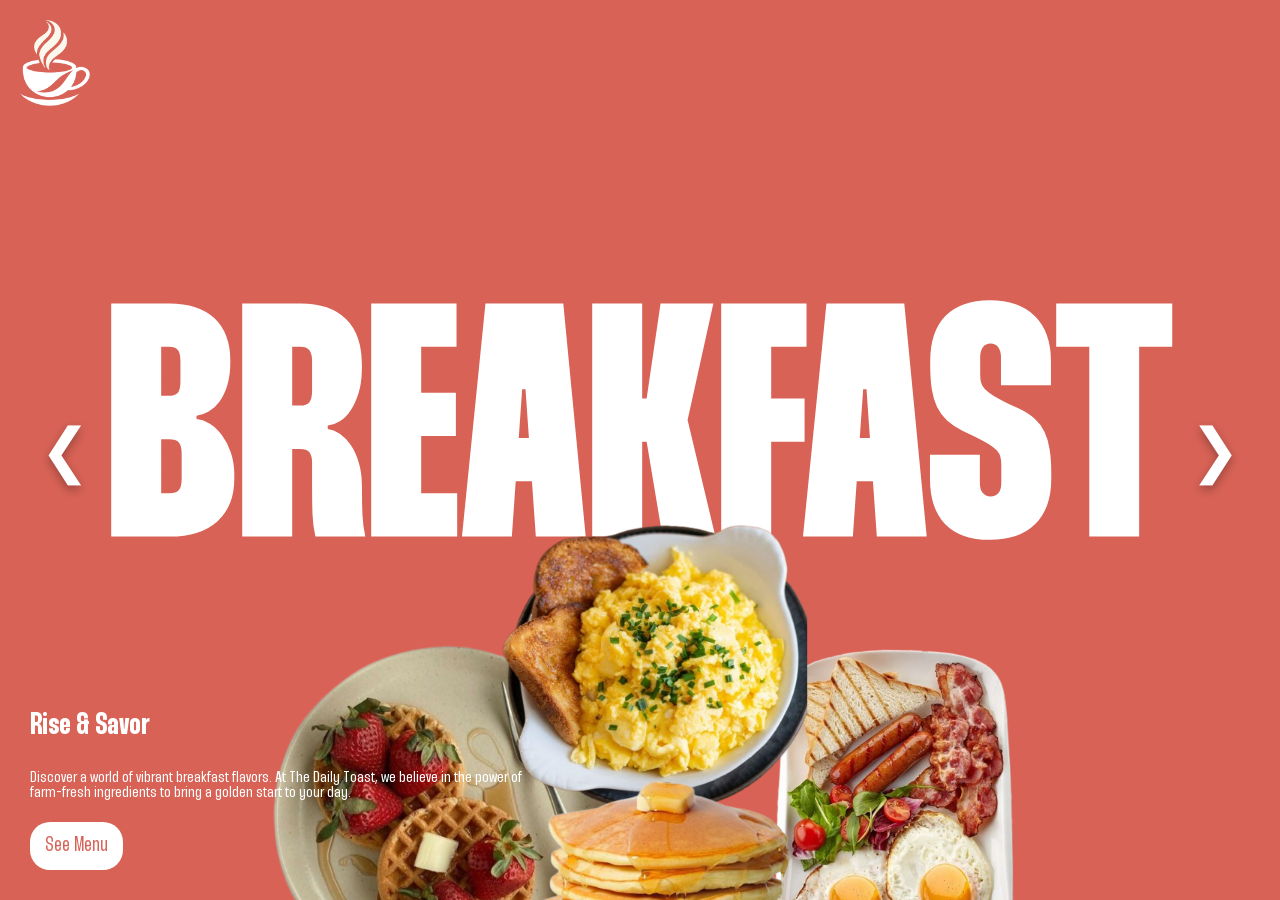
<file: index.html>
<!DOCTYPE html>
<html lang="en">
<head>
    <meta charset="UTF-8">
    <meta name="viewport" content="width=device-width, initial-scale=1.0">
    <title>Document</title>
    <link rel="stylesheet" href="style.css">

</head>
<body>
    <a href="index.html"><img id ="logo" src="Assets/Images/image.png"></a>
    <div class= "main-wrapper">
<!-------------------------BREAKFAST--------------------------------> 
<!-------------------------BREAKFAST--------------------------------> 
    <section id="breakfast-screen" class="meal-screen active">
    <h1 class= "Backgroundtxt">BREAKFAST</h1>
    <img class= "Backgroundimg BreakfastBackgroungimg" src="Assets/Images/Breakfast.png">
    <h2>Rise & Savor</h2>
    <p class= "Explanation">Discover a world of vibrant breakfast flavors.
       At The Daily Toast, we believe in the power of
       farm-fresh ingredients to bring a golden start to your day.<p>

    <div class= "BreakfastMenu-Button">
        <a href="breakfast.html"><p>See Menu</p></a>
    </div>
    </section>
<!-------------------------LUNCH--------------------------------> 
<!-------------------------LUNCH-------------------------------->
    <section id="lunch-screen" class="meal-screen">
    <h1 class = "Backgroundtxt">LUNCH</hZen Cafe1>
    <img class = "Backgroundimg LunchBackgroundimg" src="Assets/Images/Lunch.png">
    <h2>Fuel & Refill</h2>
    <p class= "Explanation">Fuel your afternoon with our vibrant lunch selection.
       At The Daily Toast, we believe in crisp, seasonal 
       ingredients that provide the perfect energy</p>

    <div class= "LunchMenu-Button">
        <a href="lunch.html"><p>See Menu</p></a>
    </div>
    </section>
<!-------------------------DRINKS--------------------------------> 
<!-------------------------DRINKS-------------------------------->
    <section id="drinks-screen" class="meal-screen">
    <h1 class = "Backgroundtxt">DRINKS</h1>
    <img class = "Backgroundimg" src="Assets/Images/DrinksHome.png">
    <h2>Sip & Refresh</h2>
    <p class= "Explanation">Quench your thirst with our signature blends.
        Whether it's a cold-pressed juice or a botanical mocktail,
        every sip is a burst of natural, refreshing energy.<p>

    <div class= "DrinksMenu-Button">
        <a href="drinks.html"><p>See Menu</p></a>
    </div>
    </section>
<!-------------------------DESSERTS--------------------------------> 
<!-------------------------DESSERTS-------------------------------->
    <section id="dessert-screen" class="meal-screen">
    <h1 class = "Backgroundtxt">DESSERTS</h1>
    <img class = "Backgroundimg DessertBackgroundimg" src="Assets/Images/Dessert.png">
    <h2>Sweet Finales</h2>
    <p class= "Explanation">End your journey on a golden note.
        Indulge in our selection of house-made treats,
        crafted with seasonal fruits and decadent cocoa.
    <div class= "DessertsMenu-Button">
        <a href="Desserts.html"><p>See Menu</p></a>
    </div>
    </section>
<!-------------------------Arrows--------------------------------> 
<!-------------------------Arrows-------------------------------->    
        <div class="side-nav left-arrow" onclick="prevMeal()">&#10094;</div>
        <div class="side-nav right-arrow" onclick="nextMeal()">&#10095;</div>
    </div>
    <script src="script.js"></script>
</body>
</html>
</file>
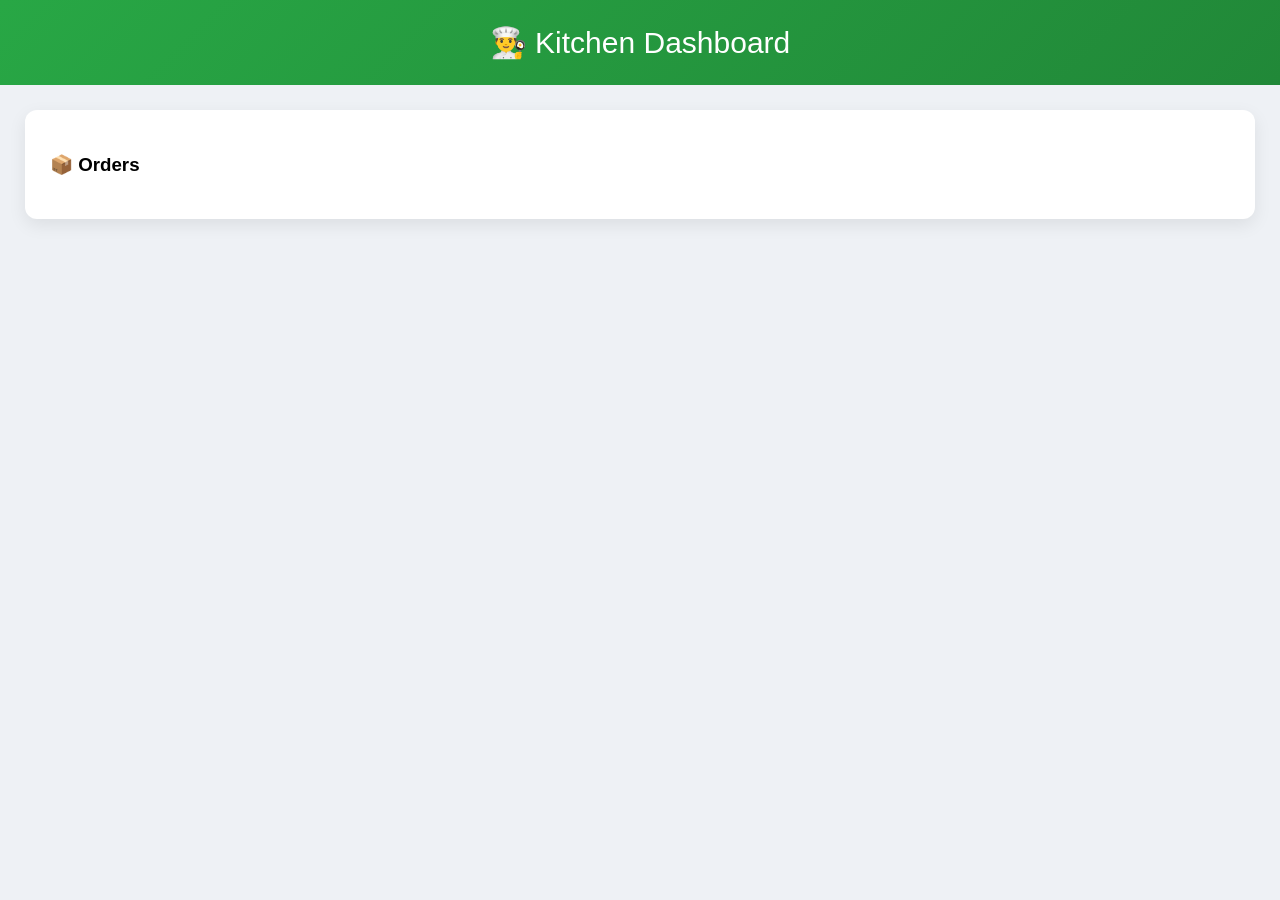
<file: admin.html>
<!DOCTYPE html>
<html>
<head>
  <title>Kitchen Dashboard</title>
  <link rel="stylesheet" href="kitchen.css">
</head>

<body class="kitchen">
<header>👨‍🍳 Kitchen Dashboard</header>

<div class="container">
  <div class="box">
    <h3>📦 Orders</h3>
    <div id="orders"></div>
  </div>
</div>

<script src="admin.js"></script>
</body>
</html>
</file>
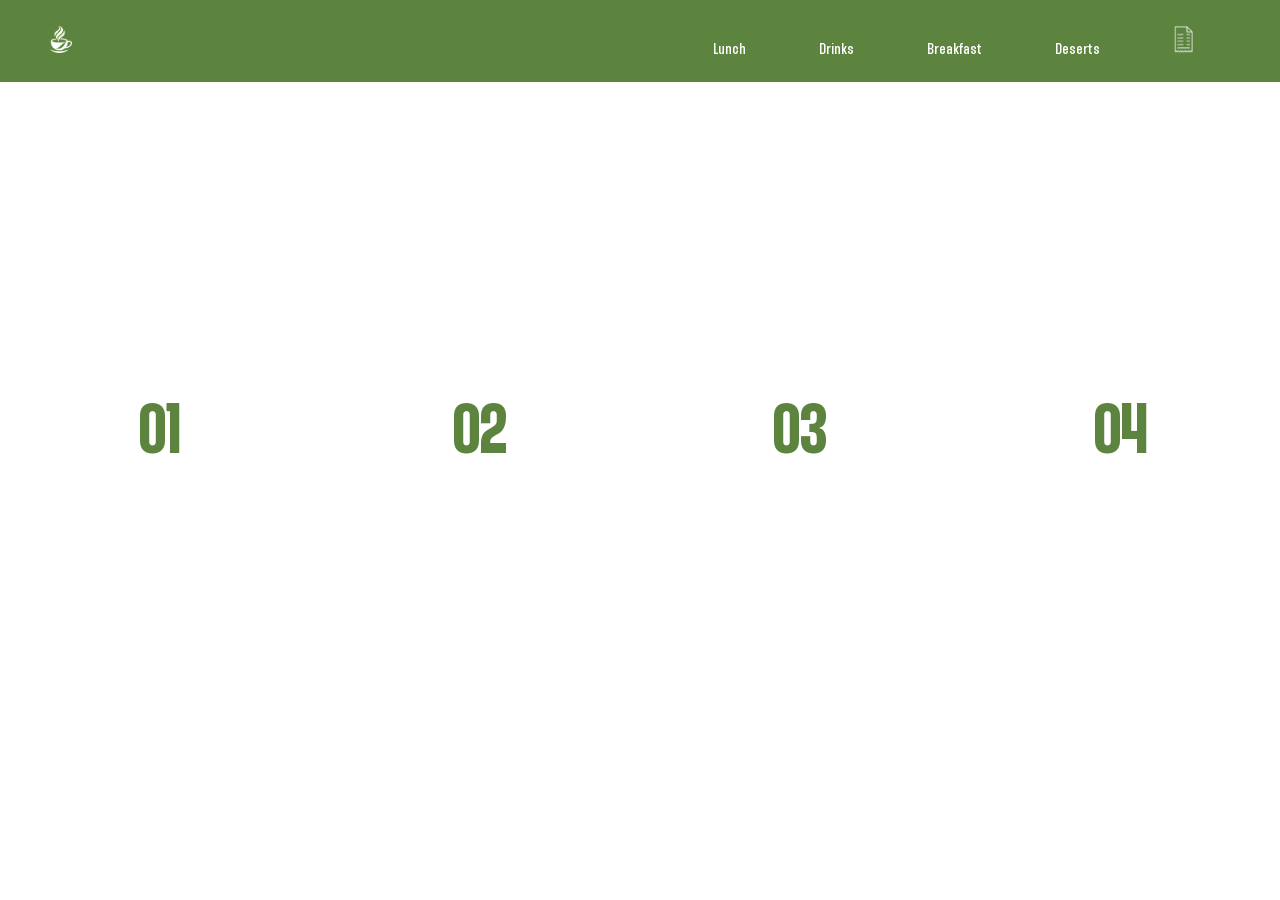
<file: drinks.html>
<!DOCTYPE html>
<html lang="en">
<head>
    <meta charset="UTF-8">
    <title>Zen Cafe</title>
    <link rel="stylesheet" href="drink.css">
</head>
<body>

    <nav class="navbar">
       <a href="index.html"><img class ="logo" src="Assets/Images/image.png"></a>
        <div class="nav-links">
            <a href="lunch.html">Lunch</a>
            <a href="drinks.html">Drinks</a>
            <a href="breakfast.html">Breakfast</a>
            <a href="Desserts.html">Deserts</a>
            <a href="track.html"><img class ="logo" src="Assets/Images/Track.png"></a>
        </div>
    </nav>

    <div class="container">
        
        <div class="box green">
            <span class="number">01</span>
            <img src="Assets/Images/coffee.png" class="item-image">
            <div class="info">
                <h2>Iced Coffee</h2>
                <p>Creamy Cold Brew Blend</p>
                <a href="Pay.html?id=5" class="btn">17,000 UGX</a>
            </div>
        </div>

        <div class="box red">
            <span class="number">02</span>
            <img src="Assets/Images/orange.png" class="item-image">
            <div class="info">
                <h2>Orange Juice</h2>
                <p>Pure Cold-Pressed Orange</p>
                <a href="Pay.html?id=6" class="btn">12,000 UGX</a>
            </div>
        </div>

        <div class="box purple">
            <span class="number">03</span>
            <img src="Assets/Images/milkshake.png" class="item-image">
            <div class="info">
                <h2>Oreo milkshake</h2>
                <p>Creamy Oreo Cookie Blend</p>
                <a href="Pay.html?id=7" class="btn">15,000 UGX</a>
            </div>
        </div>

        <div class="box orange">
            <span class="number">04</span>
            <img src="Assets/Images/cola.png" class="item-image">
            <div class="info">
                <h2>Cola</h2>
                <p>Classic Chilled Fizzy Cola</p>
                <a href="Pay.html?id=8" class="btn">2,000 UGX</a>
            </div>
        </div>

    </div>

</body>
</html>
</file>
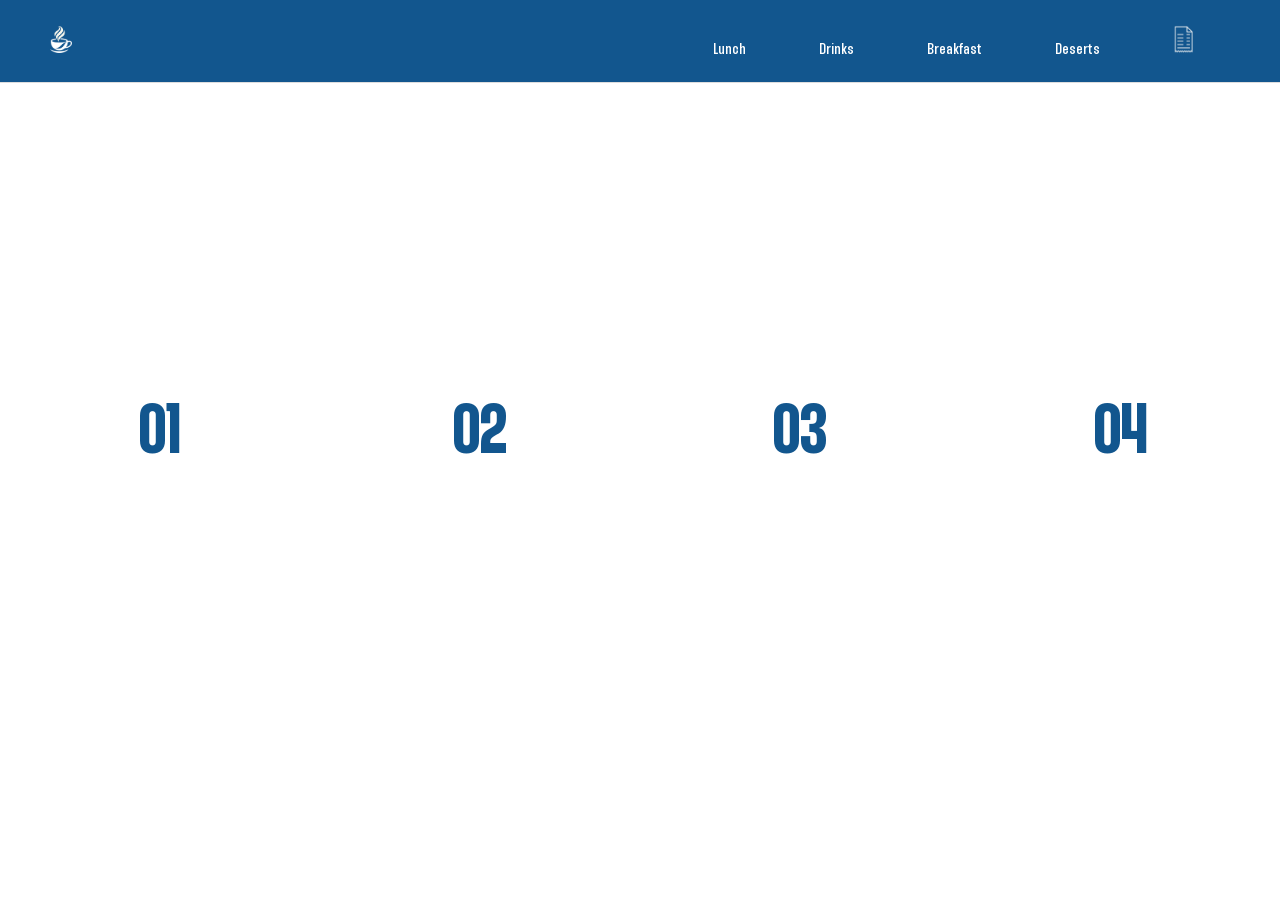
<file: lunch.html>
<!DOCTYPE html>
<html lang="en">
<head>
    <meta charset="UTF-8">
    <title>Zen Cafe</title>
    <link rel="stylesheet" href="lunch.css">
</head>
<body>

    <nav class="navbar">
        <a href="index.html"><img class ="logo" src="Assets/Images/image.png"></a>
        <div class="nav-links">
            <a href="lunch.html">Lunch</a>
            <a href="drinks.html">Drinks</a>
            <a href="breakfast.html">Breakfast</a>
            <a href="Desserts.html">Deserts</a>
            <a href="track.html"><img class ="logo" src="Assets/Images/Track.png"></a>
        </div>
    </nav>

    <div class="container">
        
        <div class="box green">
            <span class="number">01</span>
            <img src="Assets/Images/3c75cc0a45280d0958b0b679487e1947-Photoroom.png" class="item-image">
            <div class="info">
                <h2>Fried Chicken</h2>
                <p>Tender Southern Style Crust</p>
                <a href="Pay.html?id=1" class="btn">30,000 UGX</a>
            </div>
        </div>

        <div class="box red">
            <span class="number">02</span>
            <img src="Assets/Images/1e862e53f3e5cc678203e8b348b61949-Photoroom.png" class="item-image">
            <div class="info">
                <h2>Steak</h2>
                <p>Tender Pan Seared Ribeye</p>
                <a href="Pay.html?id=2" class="btn">50,000 UGX</a>
            </div>
        </div>

        <div class="box purple">
            <span class="number">03</span>
            <img src="Assets/Images/9bebfdf8e3c0e0133e0613c3df423345-Photoroom.png" class="item-image">
            <div class="info">
                <h2>Burger</h2>
                <p>Fresh Topped Quarter Pounder</p>
                <a href="Pay.html?id=3" class="btn">30,000 UGX</a>
            </div>
        </div>

        <div class="box orange">
            <span class="number">04</span>
            <img src="Assets/Images/b768ad875252d4bed5715970582aaf48-Photoroom.png" class="item-image">
            <div class="info">
                <h2>Pizza</h2>
                <p>Fresh Baked Stone Crust</p>
                <a href="Pay.html?id=4" class="btn">40,000 UGX</a>
            </div>
        </div>

    </div>

</body>
</html>
</file>
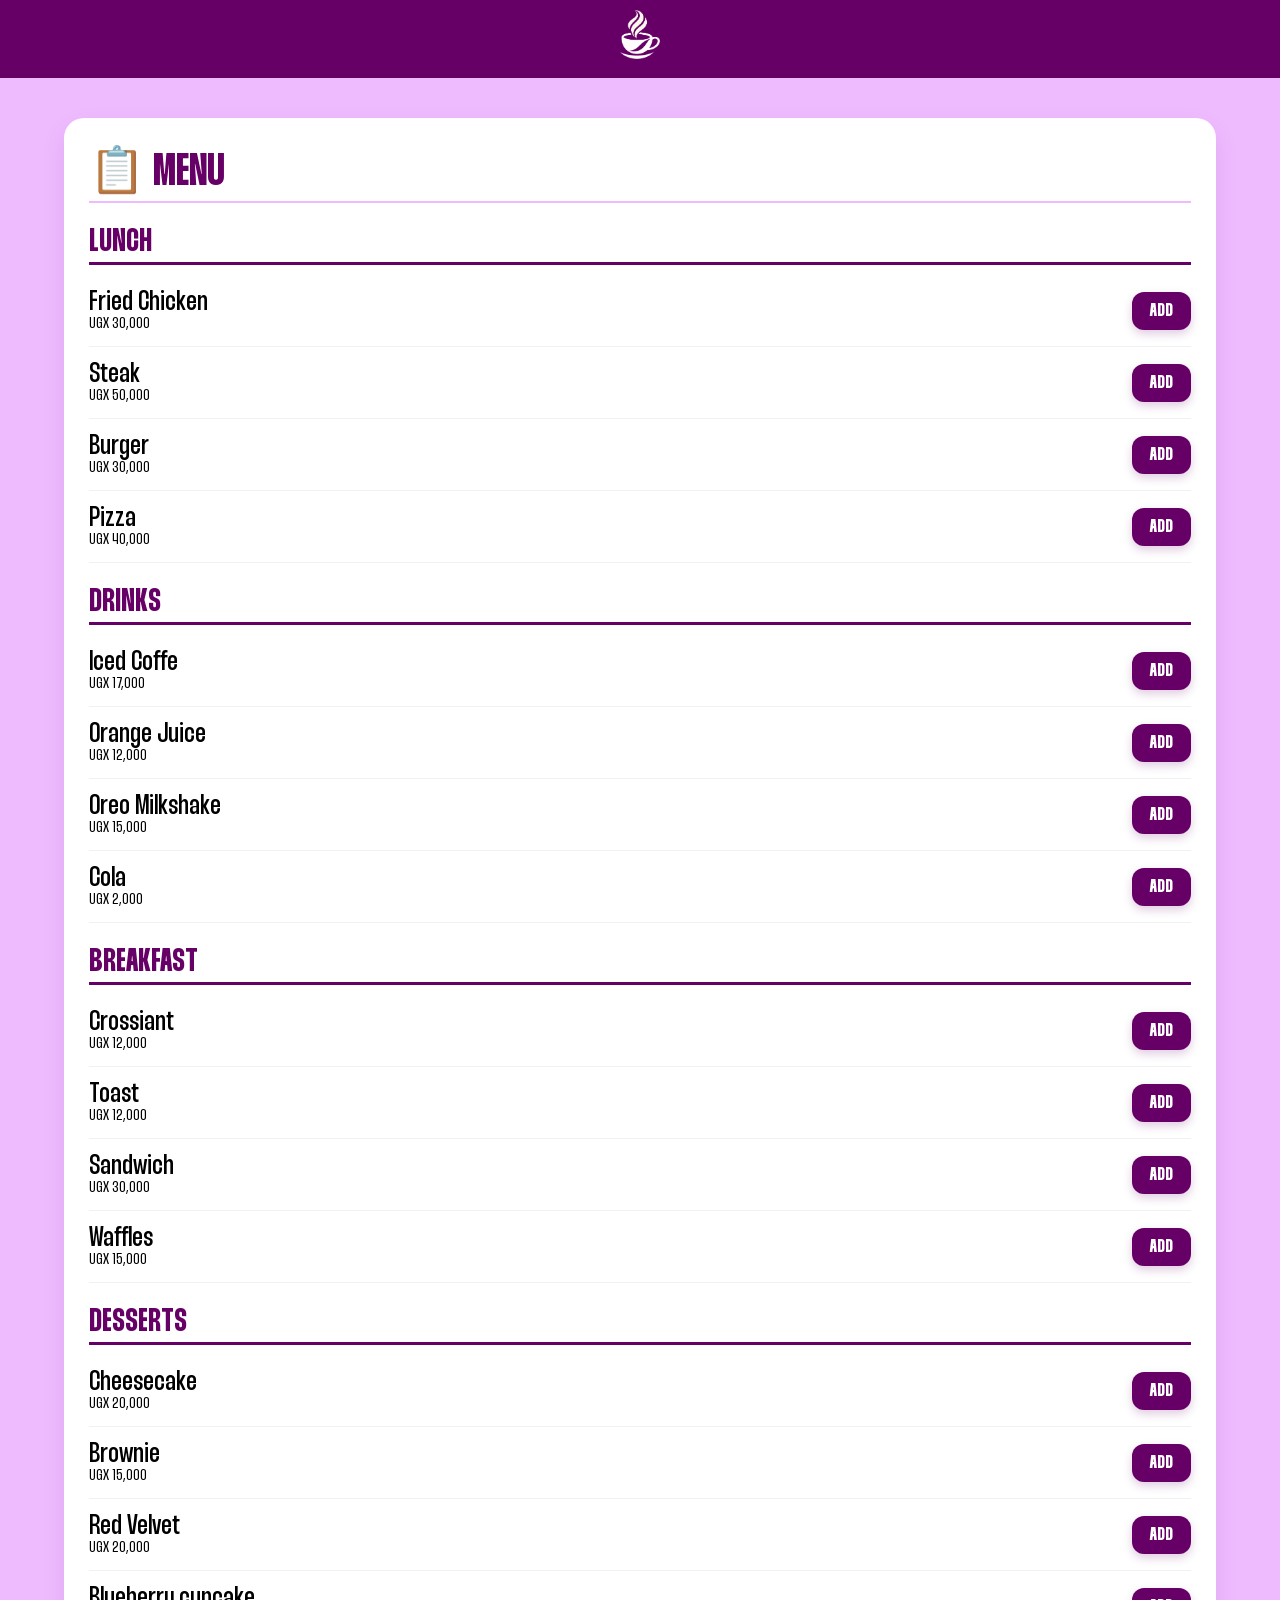
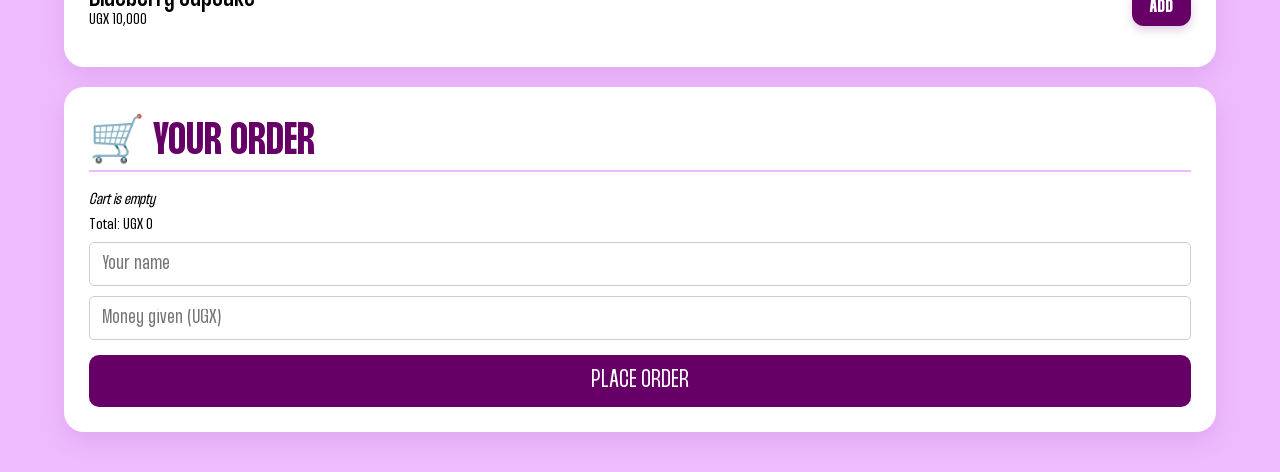
<file: Pay.html>
<!DOCTYPE html>
<html>
<head>
  <title>Zen Cafe</title>
  <link rel="stylesheet" href="Pay.css">
  <meta name="viewport" content="width=device-width, initial-scale=1.0">
</head>
<body>

<header><a href="index.html"><img id = "logo" src="Assets/Images/image.png"></a></header>


<div class="container">

  <!-- MENU -->
  <div class="box">
    <h3>📋 Menu</h3>
    <div id="menu"></div>
  </div>

  <!-- CART -->
  <div class="box cart-box">
    <h3>🛒 Your Order</h3>

    <div id="cartList"><i>Cart is empty</i></div>
    <div id="total"></div>

    <input id="customerName" placeholder="Your name">
    <input type="number" id="moneyGiven" placeholder="Money given (UGX)" oninput="calcChange()">

    <div id="changeBox"></div>

    <button class="placeOrder" onclick="placeOrder()">Place Order</button>
  </div>

</div>

<script src="Pay.js"></script>
</body>
</html>
</file>
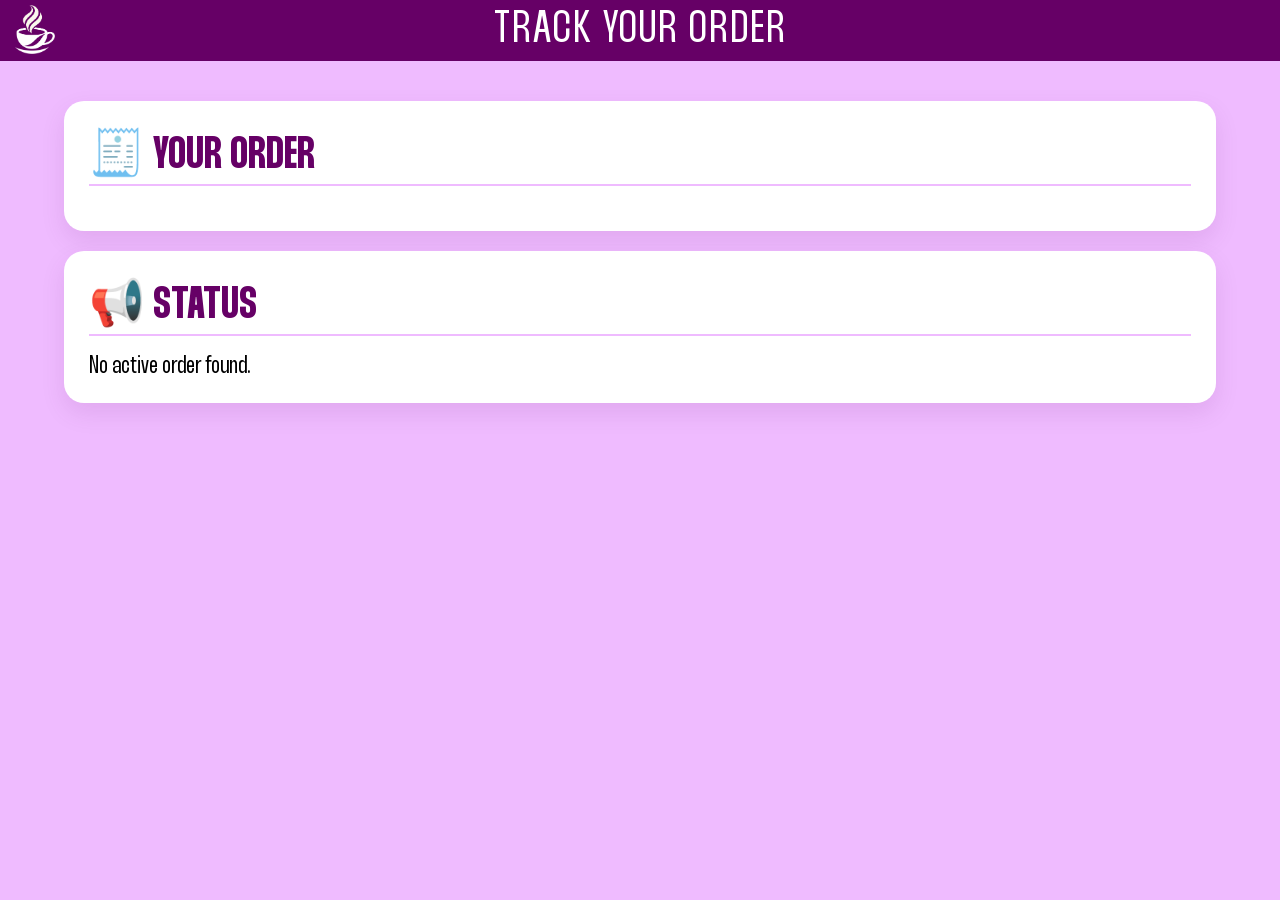
<file: track.html>
<!DOCTYPE html>
<html>
<head>
  <title>Track Order</title>
  <link rel="stylesheet" href="Pay.css">
  <meta name="viewport" content="width=device-width, initial-scale=1.0">
</head>
<body>

<header><a href="index.html"><img id = "logo" class = "logo" src="Assets/Images/image.png"></a>Track Your Order</header>

<div class="container">
  <div class="box">
    <h3>🧾 Your Order</h3>
    <div id="orderDetails"></div>
  </div>

  <div class="box">
    <h3>📢 Status</h3>
    <div id="orderStatus"></div>
  </div>
</div>

<script src="track.js"></script>
</body>
</html>
</file>
<file: style.css>
* {
    box-sizing: border-box;
    margin: 0;
    padding: 0;
    color:white;
    font-family: 'Thunder', sans-serif;
}

@font-face {
  font-family: 'Thunder';
  src: url('Assets/Fonts/Thunder-VF.ttf') format('truetype');
  font-weight: 1 1000;
  font-style: normal;
  font-display: swap; 
}

.Backgroundtxt {
    font-family: Thunder;
    font-weight: 750;
    font-size: 26vw;
    z-index: -1;
    user-select: none;
    position: absolute; 
    top: 50%;
    left: 50%;
    transform: translate(-50%, -50%);
    color: white;
}

.Backgroundimg {
    z-index: -1;
    user-select: none;
    position: absolute; 
    top: 90%;
    left: 50%;
    transform: translate(-50%, -50%);
    width: 750px;
}

.LunchBackgroundimg{
    top:150%;
}

.DessertBackgroundimg{
    top: 97%;
    left: 50%;
}
.BreakfastBackgroungimg{
    top: 90%;
    left: 50%;
}
h2{
    font-size: 30px;
    position: absolute;
    bottom: 160px;
    left: 30px;
}
.Explanation{
    left: 30px;
    font-size: 16px;
    position: absolute;
    bottom: 100px;
    max-width: 500px;
}

.BreakfastMenu-Button{

    display: flex;
    align-items: center;
    justify-content: center;
    position: absolute;
    left: 30px;
    font-size: 15px;
    bottom: 30px;
    background-color: white;
    border-radius: 20px;
    padding: 15px;
}

.BreakfastMenu-Button p{
    color: #d86256;
    font-size: 20px;
}
.DrinksMenu-Button{
    display: flex;
    align-items: center;
    justify-content: center;
    position: absolute;
    left: 30px;
    font-size: 15px;
    bottom: 30px;
    background-color: white;
    border-radius: 20px;
    padding: 15px;
}

.DrinksMenu-Button p{
    color: #8DAB7F;
    font-size: 20px;
}

.DessertsMenu-Button{
    display: flex;
    align-items: center;
    justify-content: center;
    position: absolute;
    left: 30px;
    font-size: 15px;
    bottom: 30px;
    background-color: white;
    border-radius: 20px;
    padding: 15px;
}

.DessertsMenu-Button p{
    color: #7B1E7A ;
    font-size: 20px;
}

.LunchMenu-Button{
    display: flex;
    align-items: center;
    justify-content: center;
    position: absolute;
    left: 30px;
    font-size: 15px;
    bottom: 30px;
    background-color: white;
    border-radius: 20px;
    padding: 15px;
}

.LunchMenu-Button p{
    color:  #4A90E2;
    font-size: 20px;
}
.main-wrapper {
    position: relative;
    width: 100vw;
    height: 100vh;
    overflow: hidden; 
    perspective: 2000px; 
}

.meal-screen {
    position: absolute;
    top: 0;
    left: 0;
    width: 100%;
    height: 100%;
    transform-origin: bottom center; 
    transition: transform 1.2s;
    transform: rotateZ(0deg); 
    opacity: 0;
    pointer-events: none; 
    backface-visibility: hidden;
    transition: transform 1.5s cubic-bezier(0.4, 0, 0.2, 1), opacity 1s ease-in-out;
}


.meal-screen.active {
    transform: rotateZ(0deg);
    opacity: 1;
    pointer-events: all;
    z-index: 10;
    transition: transform 0.8s cubic-bezier(0.34, 1.56, 0.64, 1), opacity 0.5s;
    z-index: 20;
}


.meal-screen.flipped-left {
    transform: rotateZ(-100deg);
    opacity: 0;
    z-index: 1;
}

.meal-screen.flipped-right {
    transform: rotateZ(100deg);
    opacity: 0;
    z-index: 1;
}
.side-nav {
    position: absolute;
    top: 50%;
    transform: translateY(-50%);
    font-size: 60px;
    color: white;
    cursor: pointer;
    z-index: 100; 
    user-select: none;
    padding: 0 40px;
    transition: all 0.3s ease;
    text-shadow: 0 4px 10px rgba(0,0,0,0.3);
    z-index: 999;
    pointer-events: all;
}

.left-arrow { left: 0; }
.right-arrow { right: 0; }

.side-nav:hover {
    scale: 1.2;
    text-shadow: 0 0 20px rgba(255,255,255,0.6);
}

.side-nav.hidden {
    opacity: 0;
    pointer-events: none;
}

#breakfast-screen
    { background-color: #d86256; }
#lunch-screen
    { background-color: #4A90E2; }
#drinks-screen
    { background-color: #8DAB7F; } 
#dessert-screen
    { background-color: #7B1E7A } 

#logo{
    position: absolute;
    width: 70px;
    margin: 20px;
    z-index: 1;
}
@media (max-width: 768px) {
    
    .main-wrapper {
        display: flex;
        flex-direction: column;
        align-items: center;
    }

    .Backgroundtxt {
        font-size: 110px; 
        top: 15%; 
        width: 100%;
        text-align: center;
        letter-spacing: -2px;
    }
    
    h2 {
        position: absolute;
        top: 30%; 
        left: 50%;
        transform: translateX(-50%);
        width: 90%;
        text-align: center;
        font-size: 28px;
    }

    .Explanation {
        position: absolute;
        top: 38%;
        left: 50%;
        transform: translateX(-50%);
        width: 85%;
        text-align: center;
        font-size: 15px;
        line-height: 1.4;
        max-width: 300px;
    }

    .BreakfastMenu-Button, 
    .LunchMenu-Button, 
    .DrinksMenu-Button, 
    .DessertsMenu-Button {
        left: 50%;
        transform: translateX(-50%);
        z-index: 20;
        width: auto;
        padding: 12px 30px;

    }

    .Backgroundimg {
        width: 100%; 
        max-width: 450px;
        top: auto;
        bottom: 0%;
        left: 50%;
        transform: translateX(-50%);
    }
    .LunchBackgroundimg{
        top:450px;
    }

    .side-nav {
        font-size: 45px;
        padding: 0 15px;
        top: 40%; 
    }

    #logo{
        position: absolute;
        width: 40px;
        margin: 10px;
        right:42%;
        z-index: 1;
}
}
</file>
<file: kitchen.css>
body.kitchen {
  font-family: Arial, sans-serif;
  margin: 0;
  background: #eef1f5;
}

body.kitchen header {
  background: linear-gradient(135deg, #28a745, #218838);
  color: white;
  text-align: center;
  padding: 25px;
  font-size: 30px;
}

body.kitchen .container {
  padding: 25px;
}

body.kitchen .box {
  background: white;
  padding: 25px;
  border-radius: 12px;
  box-shadow: 0 6px 18px rgba(0,0,0,0.08);
}

body.kitchen .order {
  background: #f8f9fb;
  padding: 20px;
  margin-bottom: 15px;
  border-radius: 10px;
}

body.kitchen .order.ready {
  background: #d4edda;
}

body.kitchen button {
  margin-top: 10px;
  padding: 10px;
  border: none;
  background: #28a745;
  color: white;
  border-radius: 6px;
  cursor: pointer;
}
</file>
<file: drink.css>
* {
    box-sizing: border-box;
    margin: 0;
    padding: 0;
    color:white;
    font-family: 'Thunder', sans-serif;

}

body {
    margin: 0;
    font-family: Thunder;
    background: white;
}

@font-face {
  font-family: 'Thunder';
  src: url('Assets/Fonts/Thunder-VF.ttf') format('truetype');
  font-weight: 1 1000;
  font-style: normal;
  font-display: swap; 
  
}

.navbar {
    display: flex;
    justify-content: space-between;
    align-items: center;
    padding: 25px 50px;
    background-color: #5c843e; 
    position: fixed;
    top: 0;
    left: 0;
    width: 100%;
    z-index: 1000;
    box-sizing: border-box;
    border-bottom: 1px solid white;
}

.logo {
    width: 22px;
}

.nav-links a {
    text-decoration: none;
    color: white;
    margin: 0 35px;
    font-size: 16px;
    font-weight: 500;
}

.container {
    display: flex;
    height: 100vh;
    padding-top: 80px;
    box-sizing: border-box;
}

.box {
    flex: 1;
    display: flex;
    flex-direction: column;
    align-items: center;
    justify-content: center;
    transition: 0.6s ease;
    padding: 20px;
    overflow: hidden;
}

.green .number { color: #5c843e; }
.green:hover { background-color: #8CAB7E; }

.red .number { color: #5c843e; }
.red:hover { background-color: #8CAB7E; }

.purple .number { color: #5c843e; }
.purple:hover { background-color: #8CAB7E; }

.orange .number { color: #5c843e; }
.orange:hover { background-color: #8CAB7E; }

.item-image {
    width: 0;
    height: auto;
    opacity: 0;
    transition: 0.5s ease;
}

.box:hover .item-image {
    width: 260px; 
    opacity: 1;
    margin-bottom: 20px;
}

.box:hover {
    flex: 1.5; 
    color: white;
}

.info {
    text-align: center;
}

.number {
    font-size: 70px;
    font-weight: bold;
    margin-bottom: 10px;
}

.btn {
    display: inline-block;
    margin-top: 15px;
    padding: 12px 30px;
    border: 1px solid currentColor;
    border-radius: 30px;
    text-decoration: none;
    color: inherit;
    font-size: 14px;
}

.info a{
    font-size: 22px;
}
.info p{
    font-size: 20px;
}
</file>
<file: lunch.css>
* {
    box-sizing: border-box;
    margin: 0;
    padding: 0;
    color: white;
    font-family: 'Thunder', sans-serif;
}

body {
    margin: 0;
    font-family: Thunder;
    background: white;
}

@font-face {
    font-family: 'Thunder';
    src: url('Assets/Fonts/Thunder-VF.ttf') format('truetype');
    font-weight: 1 1000;
    font-style: normal;
    font-display: swap;
}

.navbar {
    display: flex;
    justify-content: space-between;
    align-items: center;
    padding: 25px 50px;
    background-color: #12568e;
    position: fixed;
    top: 0;
    left: 0;
    width: 100%;
    z-index: 1000;
    box-sizing: border-box;
    border-bottom: 1px solid #ddd;
}

.logo {
    width: 22px;
    font-weight: bold;
    text-decoration: none;
}

.nav-links a {
    text-decoration: none;
    color: white;
    margin: 0 35px;
    font-size: 16px;
    font-weight: 500;
}

.container {
    display: flex;
    height: 100vh;
    padding-top: 80px;
    box-sizing: border-box;
}

.box {
    flex: 1;
    display: flex;
    flex-direction: column;
    align-items: center;
    justify-content: center;
    transition: 0.6s ease;
    padding: 20px;
    overflow: hidden;
}

.green .number {
    color: #12568e;
}

.green:hover {
    background-color: #1b81c0;
}

.red .number {
    color: #12568e;
}

.red:hover {
    background-color: #1b81c0;
}

.purple .number {
    color: #12568e;
}

.purple:hover {
    background-color: #1b81c0;
}

.orange .number {
    color: #12568e;
}

.orange:hover {
    background-color: #1b81c0;
}

.item-image {
    width: 0;
    height: auto;
    opacity: 0;
    transition: 0.5s ease;
}

.box:hover .item-image {
    width: 260px;
    opacity: 1;
    margin-bottom: 20px;
}

.box:hover {
    flex: 1.5;
    color: white;
}

.info {
    text-align: center;
}


.number {
    font-size: 70px;
    font-weight: bold;
    margin-bottom: 10px;
}

.btn {
    display: inline-block;
    margin-top: 15px;
    padding: 12px 30px;
    border: 1px solid currentColor;
    border-radius: 30px;
    text-decoration: none;
    color: inherit;
    font-size: 14px;
}

.info a{
    font-size: 22px;
}
.info p{
    font-size: 20px;
}
</file>
<file: Pay.css>
@font-face {
  font-family: 'Thunder';
  src: url('./Assets/Fonts/Thunder-VF.ttf') format('truetype');
  font-weight: 1 1000;
  font-style: normal;
}

* {
  box-sizing: border-box;
  margin: 0;
  padding: 0;
  font-family: 'Thunder', sans-serif;
}

body {
  background-color: #efbbff;
  min-height: 100vh;
  display: flex;
  flex-direction: column;
  align-items: center;
}

header {
  width: 100%;
  padding: 10px;
  background-color: #660066;
  color: white;
  font-size: 5vh;
  text-align: center;
  text-transform: uppercase;
  letter-spacing: 2px;

}

.container {
  display: flex;
  flex-direction: column;
  width: 90%;
  max-width: 1400px;
  gap: 20px;
  padding: 40px 0;
}

.box {
  background-color: white;
  padding: 25px;
  border-radius: 20px;
  box-shadow: 0 10px 25px rgba(102, 0, 102, 0.1);
}

.box h3 {
  color: #660066;
  font-size: 45px;
  margin-bottom: 20px;
  text-transform: uppercase;
  border-bottom: 2px solid #efbbff;
  padding-bottom: 5px;
}

#logo {
  width: 40px;
}

#total {
  padding-top: 10px;
}

.menu-name,
.cart-name {
  font-size: 28px;
  font-weight: 500;
}

.menu-item {
  display: flex;
  justify-content: space-between;
  align-items: center;
  padding: 15px 0;
  border-bottom: 1px solid rgba(119, 119, 119, 0.1);
}

.menu-item:last-child {
  border-bottom: none;
}

.item-details {
  display: flex;
  flex-direction: column;
}

.item-name {
  font-size: 10px;
  color: #333;
  font-weight: 500;
}

.item-price {
  font-size: 18px;
  color: #d86256;
  /* Accent color for prices */
  font-weight: bold;
}


#menu button,
.add-item-btn {
  background-color: #660066;
  color: white;
  border: none;
  border-radius: 12px;
  padding: 10px 18px;
  font-size: 19px;
  font-weight: bold;
  cursor: pointer;
  transition: all 0.3s ease;
  text-transform: uppercase;
  box-shadow: 0 4px 10px rgba(102, 0, 102, 0.2);
}


#menu button:hover,
.add-item-btn:hover {
  background-color: #efbbff;
  color: #660066;
  transform: translateY(-2px);
}

.menu-divisor {
  display: block !important;
  width: 100% !important;
  clear: both;
  margin: 25px 0 10px 0;
  padding-bottom: 5px;
  border-bottom: 3px solid #660066;
  color: #660066;
  font-size: 32px;
  font-weight: bold;
  text-transform: uppercase;
  font-family: 'Thunder', sans-serif;
}

/* 1. Global Font Increase */
.cart-name {
  font-size: 32px;
  /* Large and bold */
  color: #000;
  font-family: 'Thunder', sans-serif;
}

/* 2. Item Row Layout */
.cart-item {
  display: flex;
  justify-content: space-between;
  /* Pushes name to left, buttons to right */
  align-items: center;
  padding: 15px 0;
  border-bottom: 1px solid #efbbff;
}

/* 3. Quantity Controls Container */
.qty-control {
  display: flex;
  align-items: center;
  gap: 15px;
  /* Space between - 1 + */
}

/* 4. The - and + Buttons (The Colouring) */
.qty-btn {
  background-color: #660066;
  /* Your Deep Purple */
  color: white;
  border: none;
  width: 30px;
  height: 30px;
  border-radius: 8px;
  font-size: 20px;
  cursor: pointer;
  display: flex;
  justify-content: center;
  align-items: center;
  transition: 0.3s;
}

.qty-btn:hover {
  background-color: #efbbff;
  color: #660066;
}

/* The Number between the buttons */
.qty-control span {
  font-size: 24px;
  font-weight: bold;
  color: #660066;
}

/* 5. Inputs (Name & Money) */
input {
  width: 100%;
  padding: 12px;
  margin-top: 10px;
  font-size: 20px;
  /* Increased font for inputs */
  border: 1px solid #ccc;
  border-radius: 5px;
}

/* 6. The Place Order Button */
.placeOrder {
  width: 100%;
  padding: 15px;
  background-color: #660066;
  color: white;
  border: none;
  font-size: 24px;
  /* Big font */
  text-transform: uppercase;
  margin-top: 15px;
  cursor: pointer;
  border-radius: 10px;
}

.logo {
  position: absolute;
  left: 15px;
  top: 5px;
}
</file>
